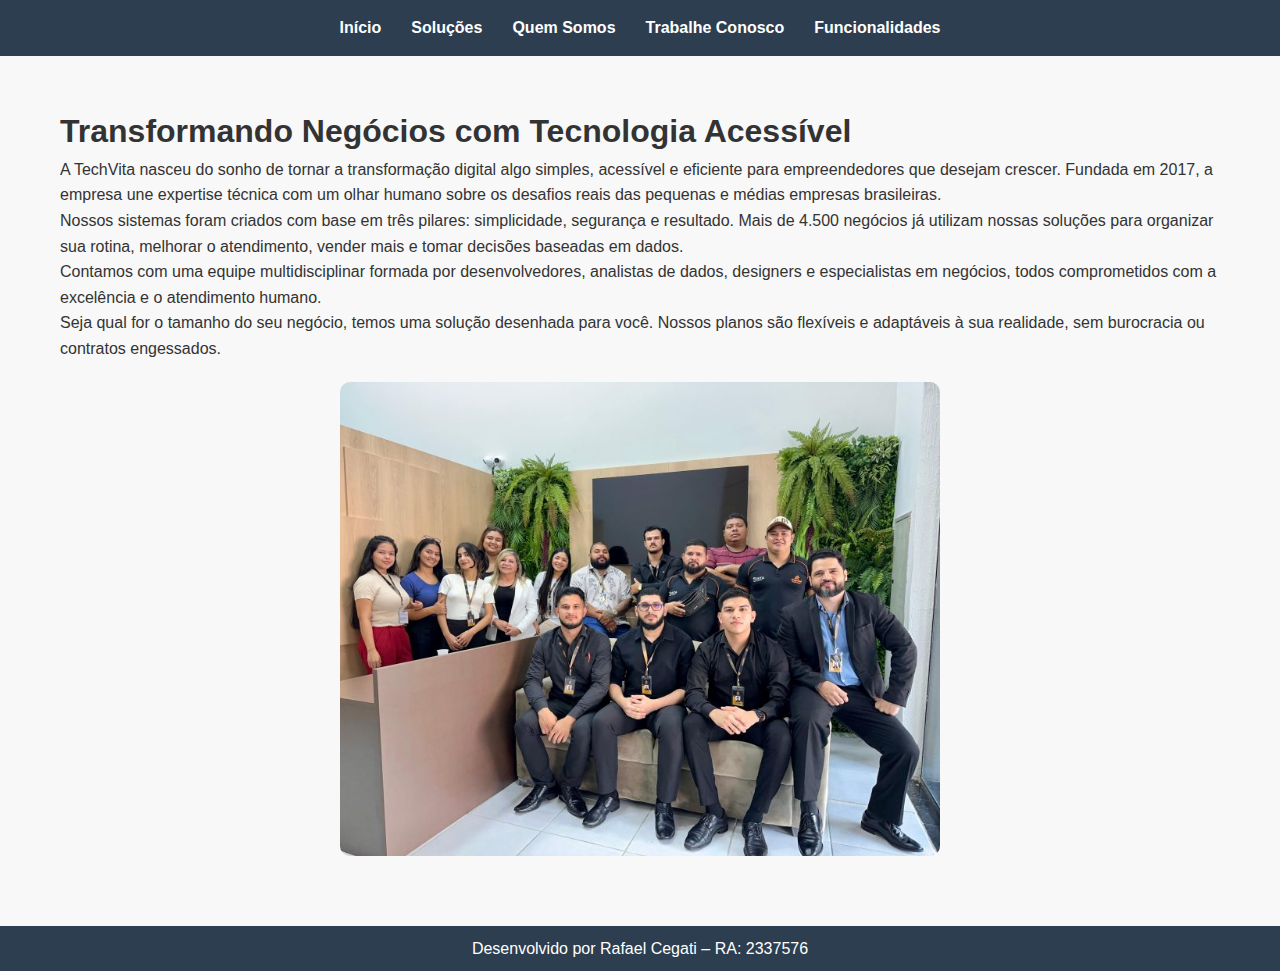
<file: index.html>
<!DOCTYPE html>
<html lang="pt-br">
<head>
  <meta charset="UTF-8" />
  <meta name="viewport" content="width=device-width, initial-scale=1.0"/>
  <title>TechVita - Soluções Inteligentes</title>
  <link rel="stylesheet" href="style.css">
</head>
<body>
  <header>
    <nav class="menu">
      <ul>
        <li><a href="index.html">Início</a></li>
        <li><a href="portfolio.html">Soluções</a></li>
        <li><a href="quem-somos.html">Quem Somos</a></li>
        <li><a href="trabalhe-conosco.html">Trabalhe Conosco</a></li>
        <li><a href="funcionalidades.html">Funcionalidades</a></li>
      </ul>
    </nav>
  </header>

  <main class="container">
    <section>
      <h1>Transformando Negócios com Tecnologia Acessível</h1>
      <p>A TechVita nasceu do sonho de tornar a transformação digital algo simples, acessível e eficiente para empreendedores que desejam crescer. Fundada em 2017, a empresa une expertise técnica com um olhar humano sobre os desafios reais das pequenas e médias empresas brasileiras.</p>
      <p>Nossos sistemas foram criados com base em três pilares: simplicidade, segurança e resultado. Mais de 4.500 negócios já utilizam nossas soluções para organizar sua rotina, melhorar o atendimento, vender mais e tomar decisões baseadas em dados.</p>
      <p>Contamos com uma equipe multidisciplinar formada por desenvolvedores, analistas de dados, designers e especialistas em negócios, todos comprometidos com a excelência e o atendimento humano.</p>
      <p>Seja qual for o tamanho do seu negócio, temos uma solução desenhada para você. Nossos planos são flexíveis e adaptáveis à sua realidade, sem burocracia ou contratos engessados.</p>

      <img src="imagens/inicio.png" alt="Equipe TechVita" class="imagem-principal">
    </section>
  </main>

  <footer>
    <p>Desenvolvido por Rafael Cegati – RA: 2337576</p>
  </footer>
</body>
</html>
</file>
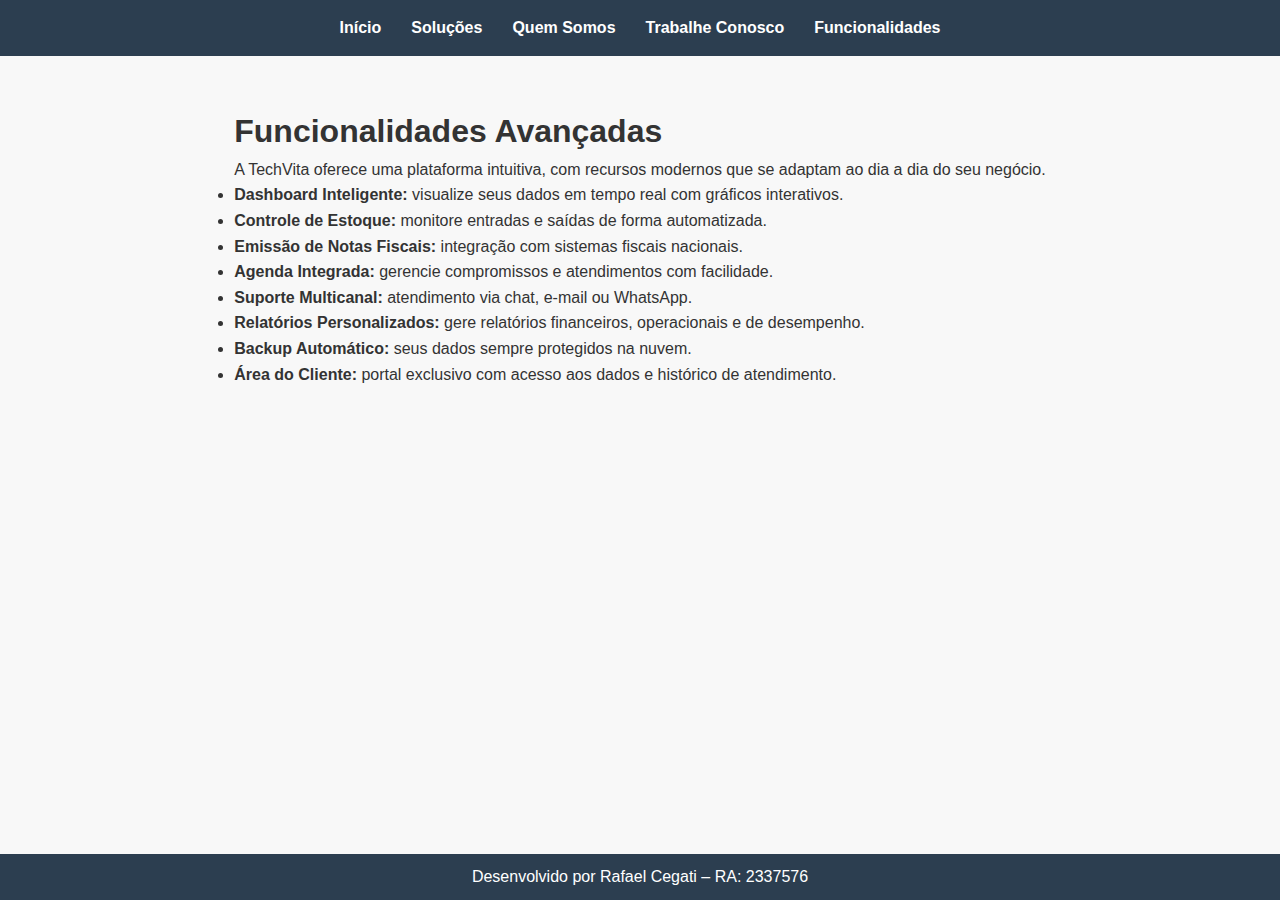
<file: funcionalidades.html>
<!DOCTYPE html>
<html lang="pt-br">
<head>
  <meta charset="UTF-8" />
  <meta name="viewport" content="width=device-width, initial-scale=1.0"/>
  <title>Funcionalidades - TechVita</title>
  <link rel="stylesheet" href="style.css">
</head>
<body>
  <header>
    <nav class="menu">
      <ul>
        <li><a href="index.html">Início</a></li>
        <li><a href="portfolio.html">Soluções</a></li>
        <li><a href="quem-somos.html">Quem Somos</a></li>
        <li><a href="trabalhe-conosco.html">Trabalhe Conosco</a></li>
        <li><a href="funcionalidades.html">Funcionalidades</a></li>
      </ul>
    </nav>
  </header>

  <main class="container">
    <section>
      <h1>Funcionalidades Avançadas</h1>
      <p>A TechVita oferece uma plataforma intuitiva, com recursos modernos que se adaptam ao dia a dia do seu negócio.</p>

      <ul>
        <li><strong>Dashboard Inteligente:</strong> visualize seus dados em tempo real com gráficos interativos.</li>
        <li><strong>Controle de Estoque:</strong> monitore entradas e saídas de forma automatizada.</li>
        <li><strong>Emissão de Notas Fiscais:</strong> integração com sistemas fiscais nacionais.</li>
        <li><strong>Agenda Integrada:</strong> gerencie compromissos e atendimentos com facilidade.</li>
        <li><strong>Suporte Multicanal:</strong> atendimento via chat, e-mail ou WhatsApp.</li>
        <li><strong>Relatórios Personalizados:</strong> gere relatórios financeiros, operacionais e de desempenho.</li>
        <li><strong>Backup Automático:</strong> seus dados sempre protegidos na nuvem.</li>
        <li><strong>Área do Cliente:</strong> portal exclusivo com acesso aos dados e histórico de atendimento.</li>
      </ul>
    </section>
  </main>

  <footer>
    <p>Desenvolvido por Rafael Cegati – RA: 2337576</p>
  </footer>
</body>
</html>
</file>
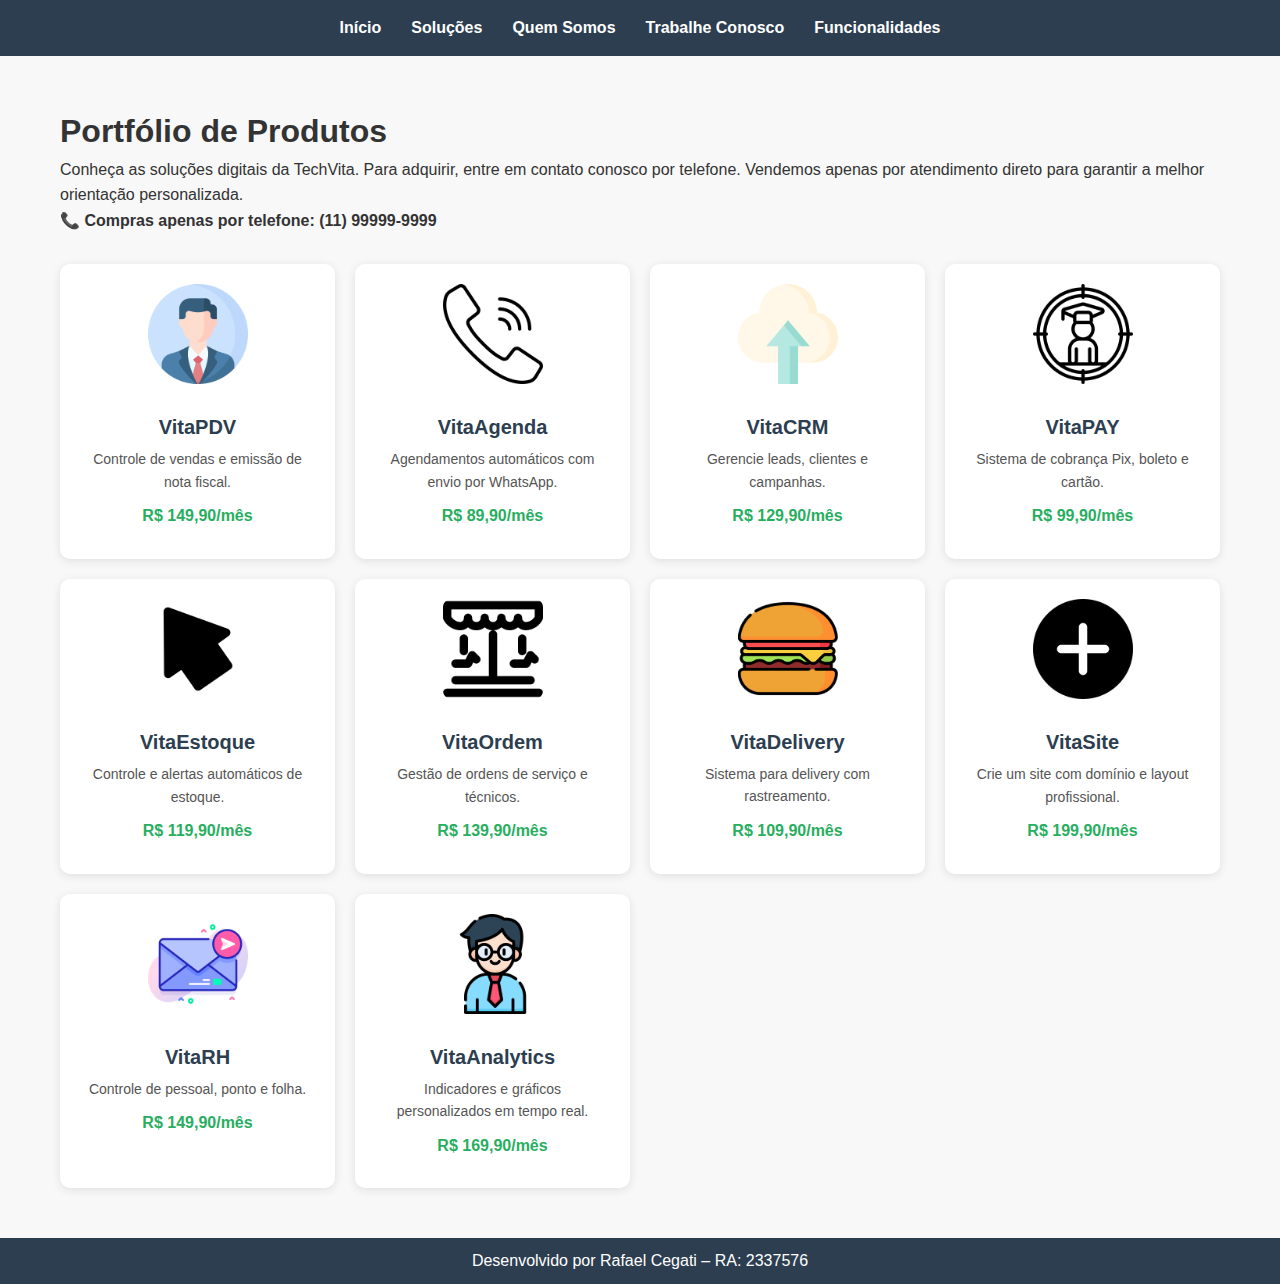
<file: portfolio.html>
<!DOCTYPE html>
<html lang="pt-br">
<head>
  <meta charset="UTF-8" />
  <meta name="viewport" content="width=device-width, initial-scale=1.0"/>
  <title>Portfólio de Produtos - TechVita</title>
  <link rel="stylesheet" href="style.css">
</head>
<body>
  <header>
    <nav class="menu">
      <ul>
        <li><a href="index.html">Início</a></li>
        <li><a href="portfolio.html">Soluções</a></li>
        <li><a href="quem-somos.html">Quem Somos</a></li>
        <li><a href="trabalhe-conosco.html">Trabalhe Conosco</a></li>
        <li><a href="funcionalidades.html">Funcionalidades</a></li>
      </ul>
    </nav>
  </header>

  <main class="container">
    <section>
      <h1>Portfólio de Produtos</h1>
      <p>Conheça as soluções digitais da TechVita. Para adquirir, entre em contato conosco por telefone. Vendemos apenas por atendimento direto para garantir a melhor orientação personalizada.</p>
      <p><strong>📞 Compras apenas por telefone: (11) 99999-9999</strong></p>

      <div class="produtos-grid">
        <div class="produto">
          <img src="imagens/VitaPDV.png" alt="VitaPDV">
          <h2>VitaPDV</h2>
          <p>Controle de vendas e emissão de nota fiscal.</p>
          <p><strong>R$ 149,90/mês</strong></p>
        </div>

        <div class="produto">
          <img src="imagens/VitaAgenda.png" alt="VitaAgenda">
          <h2>VitaAgenda</h2>
          <p>Agendamentos automáticos com envio por WhatsApp.</p>
          <p><strong>R$ 89,90/mês</strong></p>
        </div>

        <div class="produto">
          <img src="imagens/vitaCRM.png" alt="VitaCRM">
          <h2>VitaCRM</h2>
          <p>Gerencie leads, clientes e campanhas.</p>
          <p><strong>R$ 129,90/mês</strong></p>
        </div>

        <div class="produto">
          <img src="imagens/vitaPAY.png" alt="VitaPAY">
          <h2>VitaPAY</h2>
          <p>Sistema de cobrança Pix, boleto e cartão.</p>
          <p><strong>R$ 99,90/mês</strong></p>
        </div>

        <div class="produto">
          <img src="imagens/VitaEstoque.png" alt="VitaEstoque">
          <h2>VitaEstoque</h2>
          <p>Controle e alertas automáticos de estoque.</p>
          <p><strong>R$ 119,90/mês</strong></p>
        </div>

        <div class="produto">
          <img src="imagens/VitaORDEM.png" alt="VitaOrdem">
          <h2>VitaOrdem</h2>
          <p>Gestão de ordens de serviço e técnicos.</p>
          <p><strong>R$ 139,90/mês</strong></p>
        </div>

        <div class="produto">
          <img src="imagens/VitaDelivery.png" alt="VitaDelivery">
          <h2>VitaDelivery</h2>
          <p>Sistema para delivery com rastreamento.</p>
          <p><strong>R$ 109,90/mês</strong></p>
        </div>

        <div class="produto">
          <img src="imagens/VitaSITE.png" alt="VitaSite">
          <h2>VitaSite</h2>
          <p>Crie um site com domínio e layout profissional.</p>
          <p><strong>R$ 199,90/mês</strong></p>
        </div>

        <div class="produto">
          <img src="imagens/VitaRH.png" alt="VitaRH">
          <h2>VitaRH</h2>
          <p>Controle de pessoal, ponto e folha.</p>
          <p><strong>R$ 149,90/mês</strong></p>
        </div>

        <div class="produto">
          <img src="imagens/VitaANALICT.png" alt="VitaAnalytics">
          <h2>VitaAnalytics</h2>
          <p>Indicadores e gráficos personalizados em tempo real.</p>
          <p><strong>R$ 169,90/mês</strong></p>
        </div>
      </div>
    </section>
  </main>

  <footer>
    <p>Desenvolvido por Rafael Cegati – RA: 2337576</p>
  </footer>
</body>
</html>
</file>
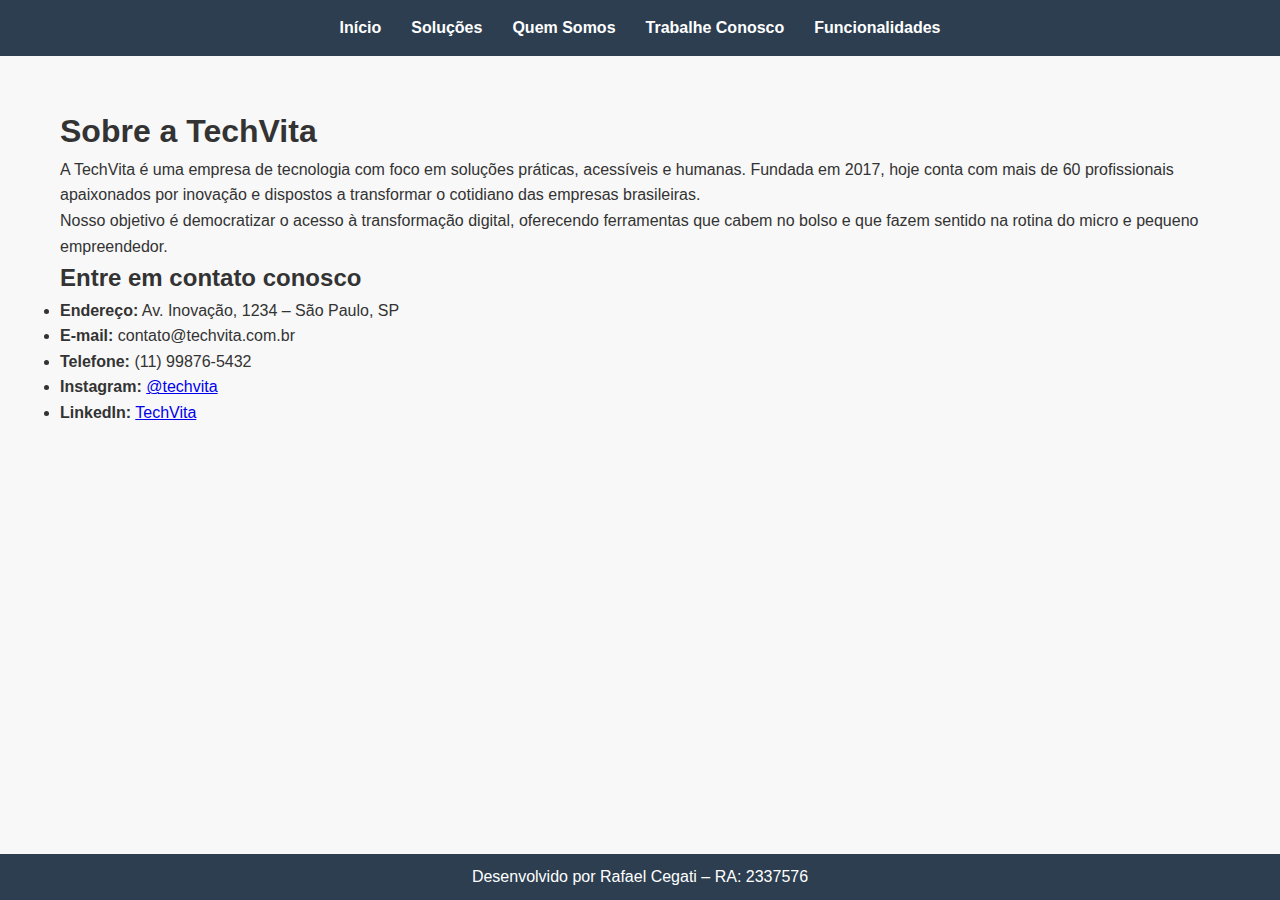
<file: quem-somos.html>
<!DOCTYPE html>
<html lang="pt-br">
<head>
  <meta charset="UTF-8" />
  <meta name="viewport" content="width=device-width, initial-scale=1.0"/>
  <title>Quem Somos - TechVita</title>
  <link rel="stylesheet" href="style.css">
</head>
<body>
  <header>
    <nav class="menu">
      <ul>
        <li><a href="index.html">Início</a></li>
        <li><a href="portfolio.html">Soluções</a></li>
        <li><a href="quem-somos.html">Quem Somos</a></li>
        <li><a href="trabalhe-conosco.html">Trabalhe Conosco</a></li>
        <li><a href="funcionalidades.html">Funcionalidades</a></li>
      </ul>
    </nav>
  </header>

  <main class="container">
    <section>
      <h1>Sobre a TechVita</h1>
      <p>A TechVita é uma empresa de tecnologia com foco em soluções práticas, acessíveis e humanas. Fundada em 2017, hoje conta com mais de 60 profissionais apaixonados por inovação e dispostos a transformar o cotidiano das empresas brasileiras.</p>
      <p>Nosso objetivo é democratizar o acesso à transformação digital, oferecendo ferramentas que cabem no bolso e que fazem sentido na rotina do micro e pequeno empreendedor.</p>

      <h2>Entre em contato conosco</h2>
      <ul class="contato-lista">
        <li><strong>Endereço:</strong> Av. Inovação, 1234 – São Paulo, SP</li>
        <li><strong>E-mail:</strong> contato@techvita.com.br</li>
        <li><strong>Telefone:</strong> (11) 99876-5432</li>
        <li><strong>Instagram:</strong> <a href="https://instagram.com/techvita">@techvita</a></li>
        <li><strong>LinkedIn:</strong> <a href="https://linkedin.com/company/techvita">TechVita</a></li>
      </ul>
    </section>
  </main>

  <footer>
    <p>Desenvolvido por Rafael Cegati – RA: 2337576</p>
  </footer>
</body>
</html>
</file>
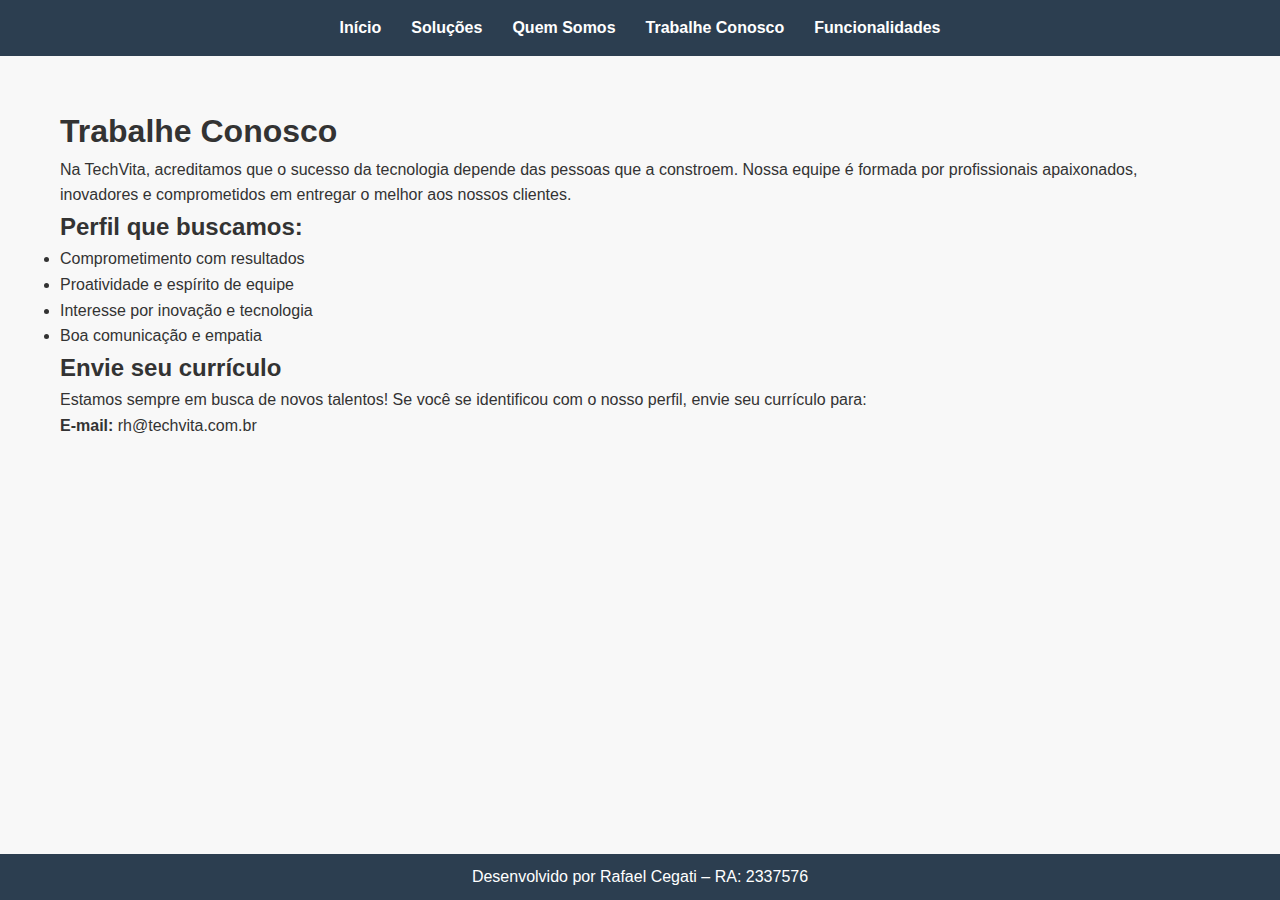
<file: trabalhe-conosco.html>
<!DOCTYPE html>
<html lang="pt-br">
<head>
  <meta charset="UTF-8" />
  <meta name="viewport" content="width=device-width, initial-scale=1.0"/>
  <title>Trabalhe Conosco - TechVita</title>
  <link rel="stylesheet" href="style.css">
</head>
<body>
  <header>
    <nav class="menu">
      <ul>
        <li><a href="index.html">Início</a></li>
        <li><a href="portfolio.html">Soluções</a></li>
        <li><a href="quem-somos.html">Quem Somos</a></li>
        <li><a href="trabalhe-conosco.html">Trabalhe Conosco</a></li>
        <li><a href="funcionalidades.html">Funcionalidades</a></li>
      </ul>
    </nav>
  </header>

  <main class="container">
    <section>
      <h1>Trabalhe Conosco</h1>
      <p>Na TechVita, acreditamos que o sucesso da tecnologia depende das pessoas que a constroem. Nossa equipe é formada por profissionais apaixonados, inovadores e comprometidos em entregar o melhor aos nossos clientes.</p>

      <h2>Perfil que buscamos:</h2>
      <ul>
        <li>Comprometimento com resultados</li>
        <li>Proatividade e espírito de equipe</li>
        <li>Interesse por inovação e tecnologia</li>
        <li>Boa comunicação e empatia</li>
      </ul>

      <h2>Envie seu currículo</h2>
      <p>Estamos sempre em busca de novos talentos! Se você se identificou com o nosso perfil, envie seu currículo para:</p>
      <p><strong>E-mail:</strong> rh@techvita.com.br</p>
    </section>
  </main>

  <footer>
    <p>Desenvolvido por Rafael Cegati – RA: 2337576</p>
  </footer>
</body>
</html>
</file>
<file: style.css>
/* RESET BÁSICO */
* {
  margin: 0;
  padding: 0;
  box-sizing: border-box;
}

body {
  font-family: Arial, sans-serif;
  line-height: 1.6;
  background-color: #f8f8f8;
  color: #333;
  min-height: 100vh;
  display: flex;
  flex-direction: column;
}

/* MENU SUPERIOR */
.menu {
  background-color: #2c3e50;
  padding: 15px;
}

.menu ul {
  display: flex;
  list-style: none;
  justify-content: center;
  flex-wrap: wrap;
}

.menu ul li {
  margin: 0 15px;
}

.menu ul li a {
  color: #fff;
  text-decoration: none;
  font-weight: bold;
  transition: color 0.3s ease;
}

.menu ul li a:hover {
  color: #1abc9c;
}

/* CONTAINER PRINCIPAL */
.container {
  max-width: 1200px;
  margin: 30px auto;
  padding: 20px;
  flex: 1;
}

/* IMAGEM PRINCIPAL */
.imagem-principal {
  width: 100%;
  max-width: 600px;
  display: block;
  margin: 20px auto;
  border-radius: 10px;
}

/* GRID DE PRODUTOS */
.produtos-grid {
  display: grid;
  grid-template-columns: repeat(auto-fit, minmax(260px, 1fr));
  gap: 20px;
  margin-top: 30px;
}

.produto {
  background-color: #ffffff;
  border-radius: 10px;
  box-shadow: 0 2px 10px rgba(0,0,0,0.1);
  padding: 20px;
  text-align: center;
  transition: transform 0.3s ease;
}

.produto:hover {
  transform: scale(1.02);
}

.produto img {
  width: 100px;
  height: auto;
  border-radius: 8px;
  margin-bottom: 10px;
}

.produto h2 {
  font-size: 20px;
  color: #2c3e50;
  margin: 10px 0 5px;
}

.produto p {
  font-size: 14px;
  color: #555;
  margin-bottom: 10px;
}

.produto p strong {
  color: #27ae60;
  font-size: 16px;
}

/* FOOTER */
footer {
  background-color: #2c3e50;
  color: #fff;
  text-align: center;
  padding: 10px 20px;
  margin-top: auto;
}
</file>
